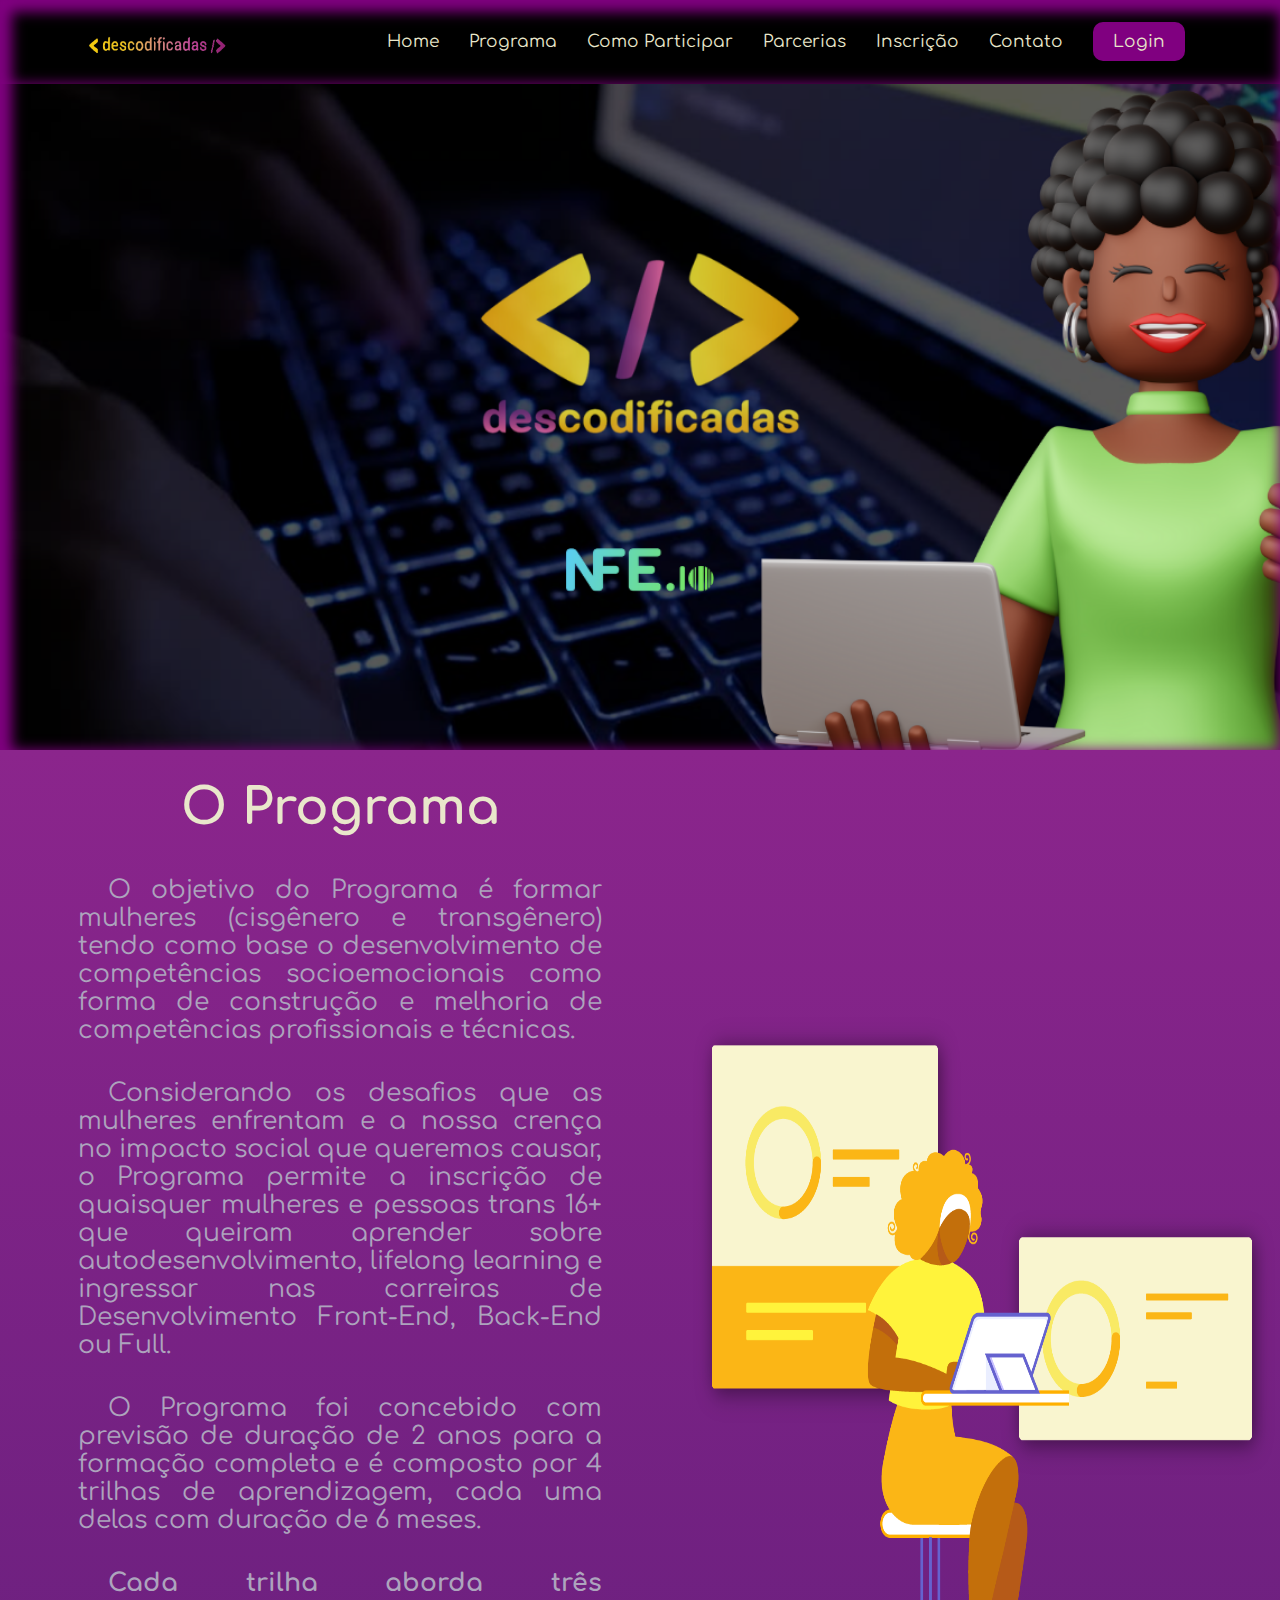
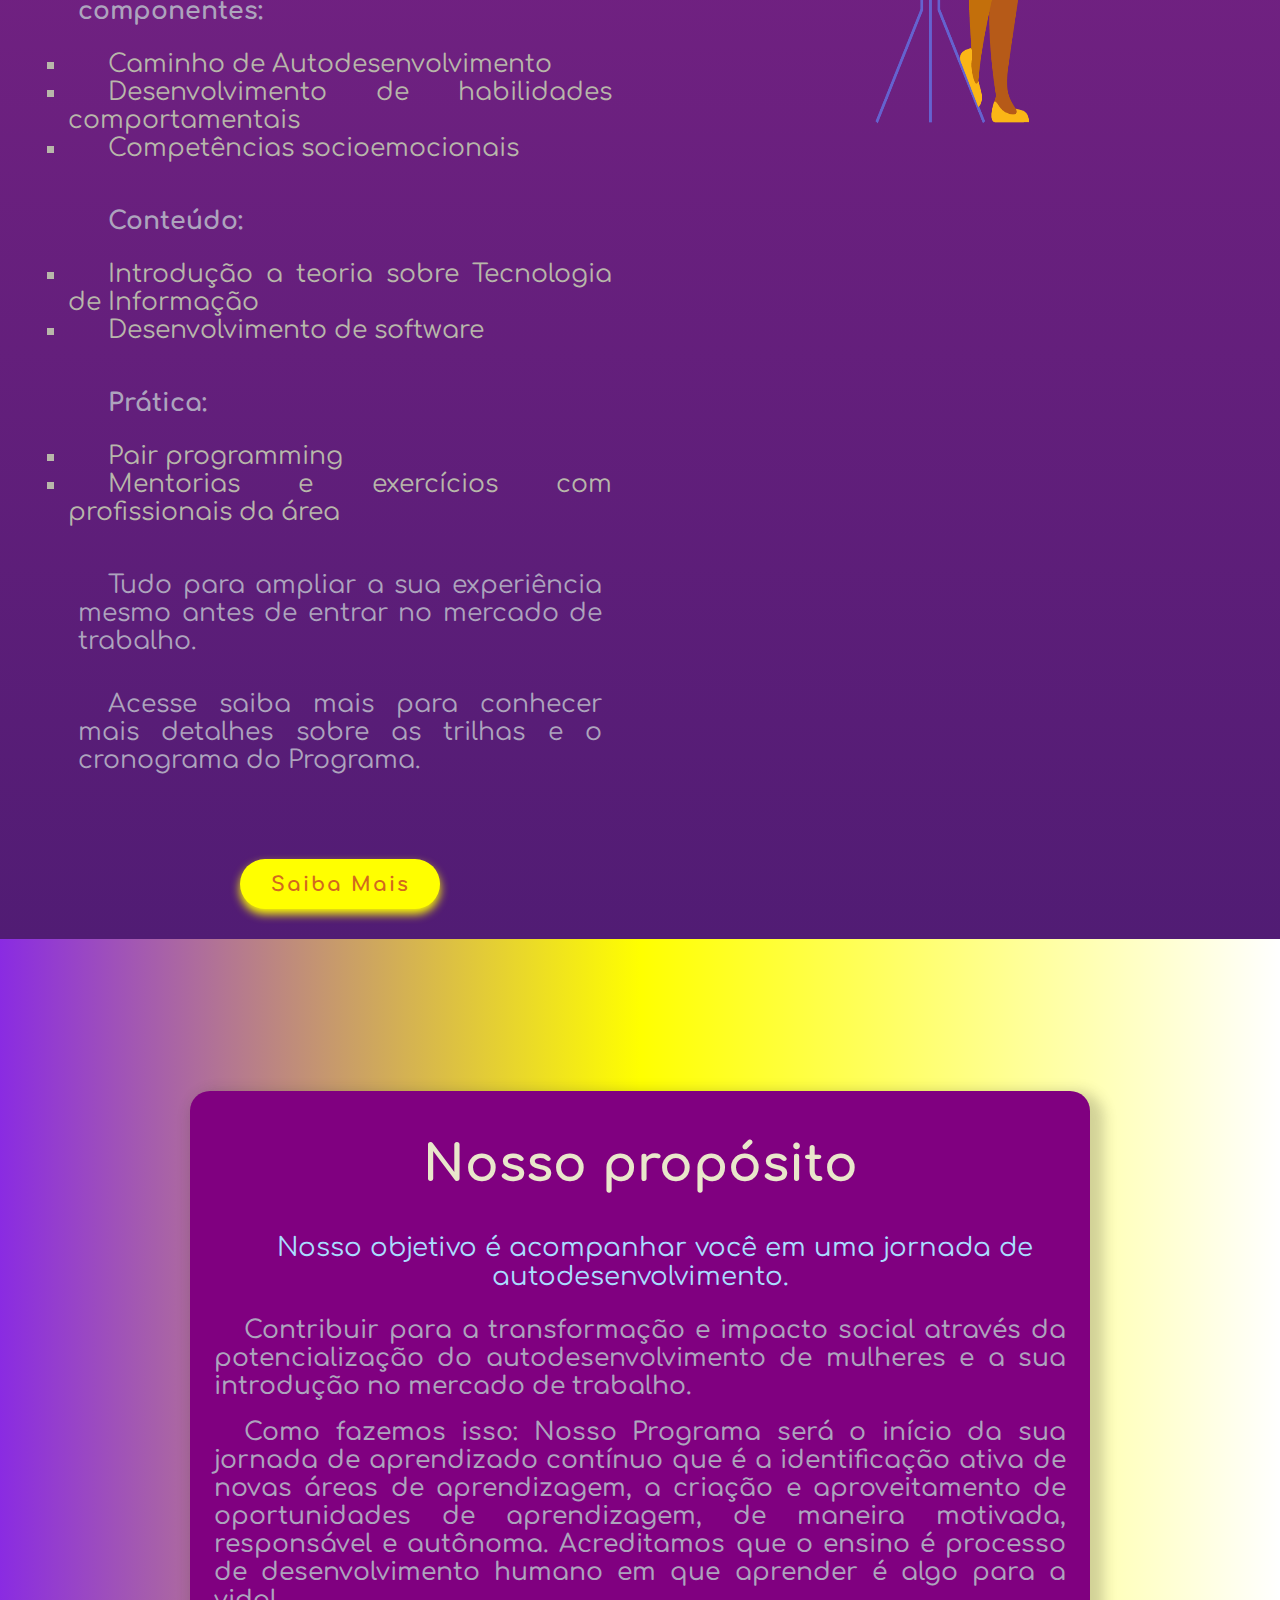
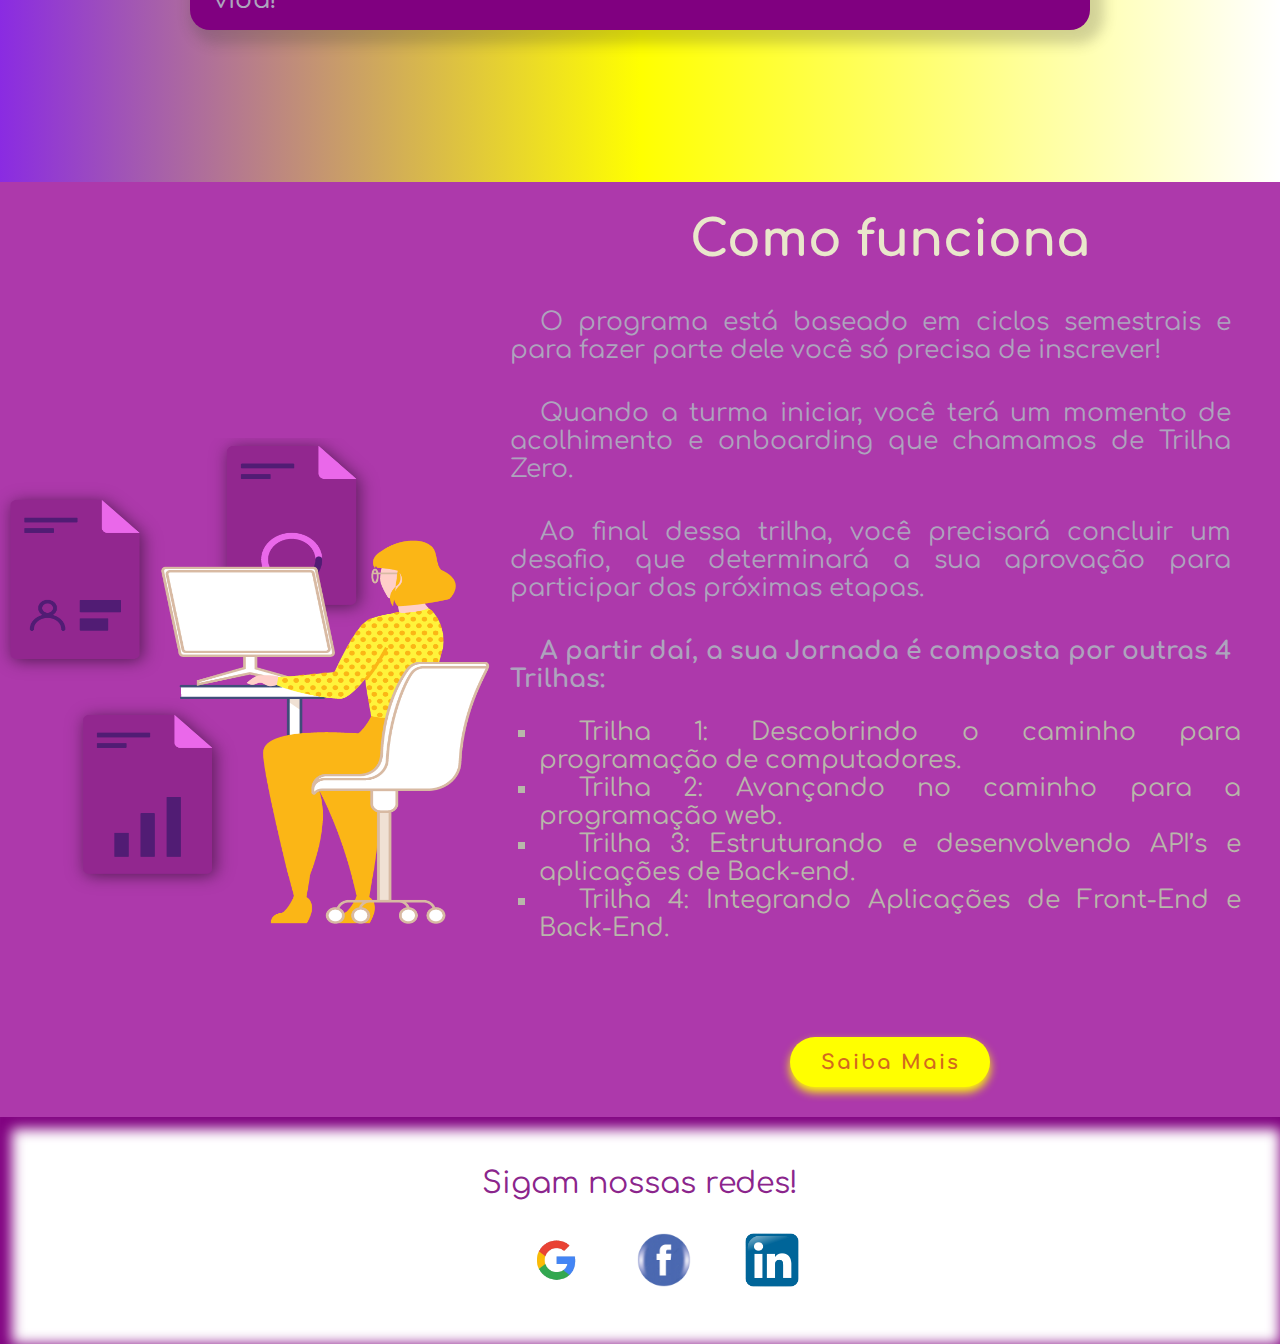
<file: index.html>
<!DOCTYPE html>
<html lang="pt-br">
  <head>
    <meta charset="UTF-8" />
    <meta http-equiv="X-UA-Compatible" content="IE=edge" />
    <meta name="viewport" content="width=device-width, initial-scale=1.0" />
    <title>Descodificadas</title>
    <link rel="shortcut icon" href="img/desc.ico" type="image/x-icon" />
    <link rel="stylesheet" href="style.css" />
  </head>

  <body>
    <header id="back_header">
      <nav class="navbar">
        <div class="logo">
          <a href="#"><img id="logo" src="img/picwish.png" alt="logo" /></a>
        </div>
        <ul class="open">
          <li><a href="#">Home</a></li>
          <li><a href="#">Programa</a></li>
          <li><a href="#">Como Participar</a></li>
          <li><a href="#">Parcerias</a></li>
          <li><a href="#">Inscrição</a></li>
          <li><a href="form.html">Contato</a></li>

          <li class="blue"><a href="#">Login</a></li>
        </ul>
        <div class="menu-icon" onclick="menuShow()">
          <img src="img/menu-de-hamburguer.png" alt="icone do menu" />
        </div>
      </nav>
      <script src="main.js"></script>
    </header>

    <main>
      <section class="container">
        <section class="objetivo">
          <h1>O Programa</h1>

          <p>
            O objetivo do Programa é formar mulheres (cisgênero e transgênero)
            tendo como base o desenvolvimento de competências socioemocionais
            como forma de construção e melhoria de competências profissionais e
            técnicas.
          </p>

          <p>
            Considerando os desafios que as mulheres enfrentam e a nossa crença
            no impacto social que queremos causar, o Programa permite a
            inscrição de quaisquer mulheres e pessoas trans 16+ que queiram
            aprender sobre autodesenvolvimento, lifelong learning e ingressar
            nas carreiras de Desenvolvimento Front-End, Back-End ou Full.
          </p>
          <p>
            O Programa foi concebido com previsão de duração de 2 anos para a
            formação completa e é composto por 4 trilhas de aprendizagem, cada
            uma delas com duração de 6 meses.
          </p>
          <p>
            <strong>Cada trilha aborda três componentes:</strong>
            <li>Caminho de Autodesenvolvimento</li>
            <li>Desenvolvimento de habilidades comportamentais</li>
            <li>Competências socioemocionais</li>
          </p>
          <p>
            <strong>Conteúdo:</strong>
            <li>Introdução a teoria sobre Tecnologia de Informação</li>
            <li>Desenvolvimento de software</li>
          </p>
          <p>
            <strong>Prática:</strong>
            <li>Pair programming</li>
            <li>Mentorias e exercícios com profissionais da área</li>
          </p>
          <p>
            Tudo para ampliar a sua experiência mesmo antes de entrar no mercado
            de trabalho.
          </p>

          <p>
            Acesse saiba mais para conhecer mais detalhes sobre as trilhas e o
            cronograma do Programa.
          </p>

          <a href="#"><button>Saiba Mais</button></a>
        </section>

        <section class="img1">
          <img id="mp" src="img/ilustracao-1.png " alt="mulher-programando" />
        </section>
      </section>

      <section class="cards">
        <section class="card">
          <h1>Nosso propósito</h1>
          <p>
            Nosso objetivo é acompanhar você em uma jornada de
            autodesenvolvimento.
          </p>
          <span
            >Contribuir para a transformação e impacto social através da
            potencialização do autodesenvolvimento de mulheres e a sua
            introdução no mercado de trabalho.
          </span><br><br>
          <span>
            Como fazemos isso: Nosso Programa será o início da sua jornada de
            aprendizado contínuo que é a identificação ativa de novas áreas de
            aprendizagem, a criação e aproveitamento de oportunidades de
            aprendizagem, de maneira motivada, responsável e autônoma.
            Acreditamos que o ensino é processo de desenvolvimento humano em que
            aprender é algo para a vida!
          </span>
        </section>
      </section>
      <section class="container2">
        <section class="img2">
          <img id="mp2" src="img/mulher-prog2.png " alt="mulher-programando" />
        </section>

        <section class="funcionamento">
          <h1>Como funciona</h1>

          <p class="text">
            O programa está baseado em ciclos semestrais e para fazer parte dele
            você só precisa de inscrever!
          </p>

          <p class="text">
            Quando a turma iniciar, você terá um momento de acolhimento e
            onboarding que chamamos de Trilha Zero.
          </p>
          <p class="text">
            Ao final dessa trilha, você precisará concluir um desafio, que
            determinará a sua aprovação para participar das próximas etapas.
          </p>
          <p class="text">
            <strong
              >A partir daí, a sua Jornada é composta por outras 4
              Trilhas:</strong
            >
            <li class="fun">
              Trilha 1: Descobrindo o caminho para programação de computadores.
            </li>
            <li class="fun">
              Trilha 2: Avançando no caminho para a programação web.
            </li>
            <li class="fun">
              Trilha 3: Estruturando e desenvolvendo API’s e aplicações de
              Back-end.
            </li>
            <li class="fun">
              Trilha 4: Integrando Aplicações de Front-End e Back-End.          
            </li>
          </p>

          <a  href="#"><button>Saiba Mais</button></a>
        </section>
      </section>
      <footer class="fixo">

        <span>Sigam nossas redes! </span>
        <div class="social-media">
          <a href="#">
            <img src="img/google.png" alt="Google" />
          </a>
          <a href="#">
            <img src="img/facebook.png" alt="Facebook" />
          </a>
          <a href="#">
            <img src="img/linkdn.png" alt="Linkdn" />
          </a>
        </div>
      </footer>
    </main>
  </body>
</html>
</file>
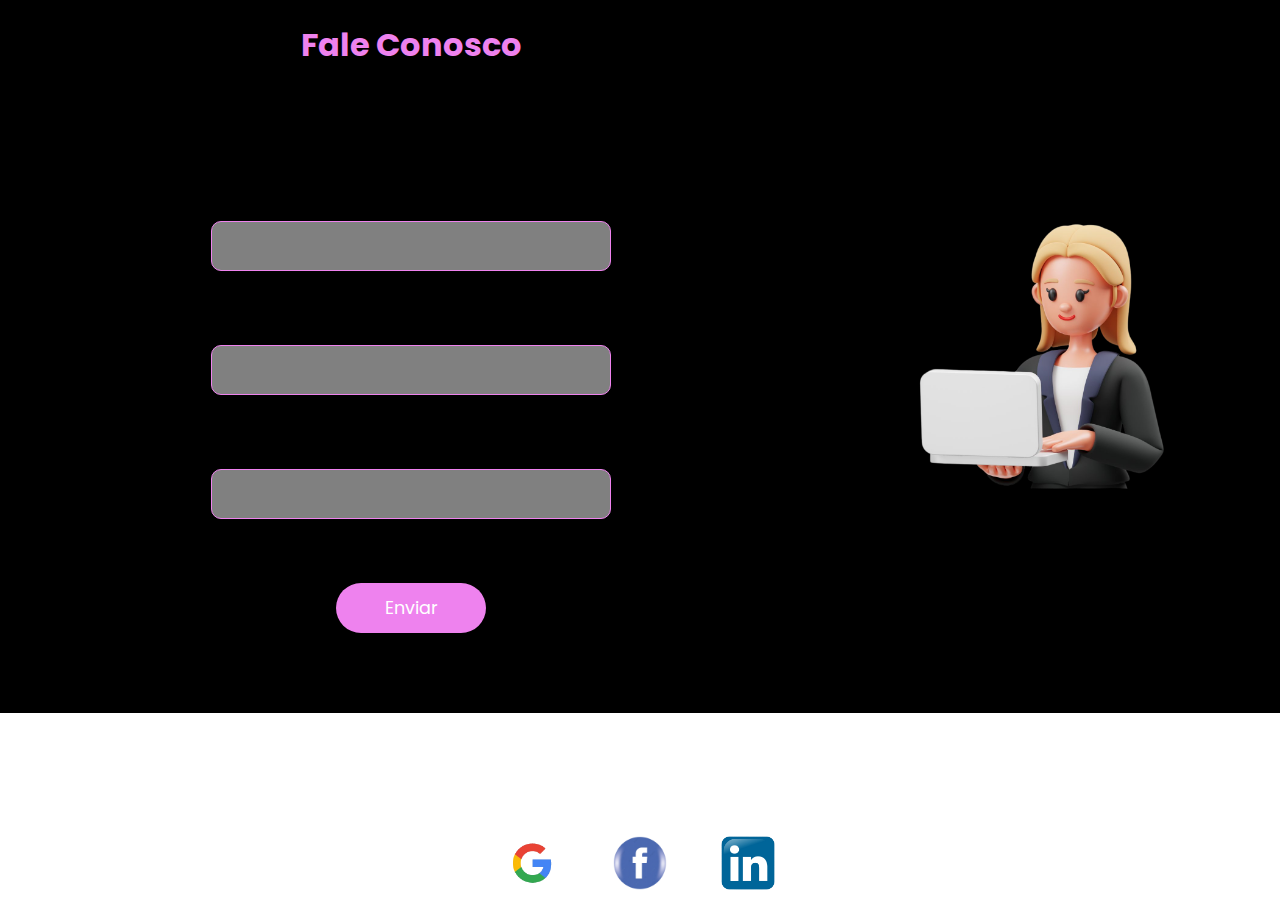
<file: form.html>
<!DOCTYPE html>
<html lang="pt-br">
  <head>
    <meta charset="UTF-8" />
    <meta http-equiv="X-UA-Compatible" content="IE=edge" />
    <meta name="viewport" content="width=device-width, initial-scale=1.0" />
    <title>Formulário</title>
    <link rel="stylesheet" href="style-form.css" />
  </head>
  <body>
    <main>
      <section class="container">
        <section class="cadastro">
          <h1>Fale Conosco</h1>

          <form action="">
            <label for="nome">
              <span>Nome</span>
              <input type="text" id="nome" name="nome" />
            </label>
            <label for="email">
              <span>E-mail</span>
              <input type="email" id="email name=" email />
            </label>
            <label for="password">
              <span>Senha</span>
              <input type="text" id="password" name="password" />
            </label>
            <input type="submit" value="Enviar" />
          </form>
        </section>

        <section class="images">
          <img src="img/woman.png" alt="woman" />
          <div class="circulo"></div>
        </section>
      </section>
      <footer class="fixo">
        <div class="social-media">
          <a href="#">
            <img src="img/google.png" alt="Google" />
          </a>
          <a href="#">
            <img src="img/facebook.png" alt="Facebook" />
          </a>
          <a href="#">
            <img src="img/linkdn.png" alt="Linkdn" />
          </a>
        </div>
      </footer>
    </main>
  </body>
</html>
</file>
<file: style.css>
@charset "UTF-8";

@import url("https://fonts.googleapis.com/css2?family=Comfortaa:wght@300;400;700&display=swap");

* {
  margin: 0;
  padding: 0;
  box-sizing: border-box;
  font-family: sans-serif;
  font-family: "Comfortaa", cursive;
}

/* HEADER */

.navbar {
  display: flex;
  justify-content: space-between;
  align-items: center;
  padding: 1.4rem 5rem;
  background-color: black;
  box-shadow: inset 6px 6px 13px 6px purple;
}

.logo {
  color: white;
}

.navbar ul {
  display: flex;
  align-items: center;
  list-style: none;
}

.navbar ul li {
  margin: 0 15px;
}

.navbar ul a {
  text-decoration: none;
  color: rgb(233, 231, 203);
  font-size: 17px;
}

.blue {
  background-color: purple;
  padding: 10px 20px;
  border-radius: 10px;
}

.menu-icon img {
  width: 45px;
}

.menu-icon {
  display: none;
  cursor: pointer;
}

@media (max-width: 700px) {
  .menu-icon {
    display: block;
  }
  .navbar ul {
    position: absolute;
    /* background-color: black; */
    top: 90px;
    left: -100%;
    flex-direction: column;
    justify-content: center;
    align-items: flex-end;
    height: 225px;
    width: 100%;
    transition: 0.3s;
    right: 85px;
  }
  .navbar ul li {
    margin: 5px 0;
  }

  .navbar ul.open {
    left: auto;
  }
}

/* header {

  background-color: hsl(0, 13%, 56%);
  width: 100%;
  display: flex;
  flex-wrap: wrap;
  justify-content: space-between;
  padding: 30px 50px;
  font-family: "Roboto", sans-serif;
}

header nav {
  display: flex;
  justify-content: flex-end;
  padding: 1rem;
  height: 100px;
}

header li a {
  color: yellow;
  font-size: 25px;
  font-weight: 100px;
  font-family: "Quantico", sans-serif;
}

header li {
  margin: 0 15px;
  list-style: none;
}

header li:first-child {
  margin-left: 0;
}

header li:last-child {
  margin-right: 0;
}

header section {
  flex-wrap: wrap;
}

nav,
a {
  text-decoration: none;
  cursor: pointer;
  opacity: 1;
}

a:hover {
  opacity: 0.7;
}

ul {
  list-style: none;
  display: flex;
  margin: 0;
  padding: 0;
}

#nome {
  font-family: "Playball", cursive;
  color: rgb(209, 24, 156);
  font-size: 150px;
  margin-top: 190px;
}
 @media screen and (max-width: 1000px) {
  header {
    flex-direction: column;
    align-items: center;
   width: 100%;
  }
} 

@media all and (max-width: 700px) {
  ul {
    flex-direction: column;
    align-items: center;
    width: 100%;
  }
} */

#back_header {
  background-image: url(img/massinha-mulher-pc.png);
  background-size: cover;
  background-position: center;
  background-repeat: no-repeat;
  height: 750px;
  box-shadow: inset 6px 6px 13px 6px purple;
  background-attachment: fixed;
}
#logo {
  width: 150px;
}

/* MAIN */

.container {
  display: flex;
  justify-content: space-around flex-start;
  background-image: linear-gradient(to top, #511c74, #8b258c);
}

.objetivo {
  display: flex;
  flex-direction: column;
  align-items: center;
  font-size: 100%;
  width: 100%;
  padding-bottom: 30px;
}

h1 {
  width: 100%;
  /* font-family: "Comfortaa", display; */
  text-align: center;
  font-size: 50px;
  padding: 30px;
  color: rgb(27, 158, 36);
}

section > p {
  width: 80%;
  /* font-family: "Comfortaa", display; */
  text-align: justify;
  font-size: 25px;
  padding: 10px;
  color: #ada4bd;
  text-indent: 30px;
  margin-bottom: 15px;
}

section > li {
  /* font-family: "Comfortaa", display; */
  font-size: 25px;
  color: rgb(237, 225, 55);
  width: 80%;
  text-align: justify;
  list-style: square;
  text-indent: 40px;
}
button {
  border-width: 0px;
  border-radius: 100px;
  background-color: yellow;
  font-size: 20px;
  letter-spacing: 2px;
  font-weight: 700;
  width: 200px;
  height: 50px;
  cursor: pointer;
  margin-top: 60px;
  color: chocolate;
  box-shadow: 0px 5px 10px yellow;
}

.img1 {
  align-items: flex-end;
  justify-content: center;
  width: 50%;
  padding-top: 20%;
}

#mp {
  width: 600px;
  height: 750px;
  align-items: flex-end;
  justify-content: center;
}

@media screen and (max-width: 720px) {
  .container {
    flex-direction: column;
  }

  #mp {
    width: 500px;
    height: 500px;
  }

  img {
    align-self: start;
  }

  section > li {
    width: 70%;
  }
}

/* CARD */

.card:hover {
  transform: translateY(-15px);
  cursor: pointer;
}

.cards {
  display: flex;
  padding: 152px;
  justify-content: center;
  background-image: linear-gradient(to right, blueviolet, yellow, white);
  background-size: cover;
  background-position: center;
  background-repeat: no-repeat;
}

.card {
  background: blueviolet;
}

.card:hover {
  opacity: 0.9;
}

.card:hover {
  transform: scale(1.1);
}

section .card p {
  color: #adff;
  font-size: 26px;
  text-align: center;
  width: 100%;
}

section.card {
  display: block;
  /* justify-content: center;
  flex-direction: column;
  align-items: center; */
  background: purple;
  padding: 1rem 1.5rem;
  border-radius: 8px;
  max-height: 900px;
  /* margin-left: 32px; */
  text-align: justify;
  border-radius: 20px;
  box-shadow: 7px 7px 13px 7px rgba(50, 50, 50, 0.22);
  transition: 0.3s;
  width: 900px;
}
section span {
  font-weight: 500;
  font-size: 25px;
  margin-bottom: 16px;
  text-align: justify;
  padding: 30px;
  color: #ada4bd;
  text-indent: 30px;
  margin-bottom: 15px;
  width: 100%;
}

main.cards section.card button {
  background: linear-gradient(to right, #9f66ff, #dfcbff);
}
@media screen and (max-width: 720px) {
  main.cards {
    flex-direction: column;
  }

  main.cards section.card {
    margin-left: 0;
    margin-bottom: 32px;
  }

  main.cards section.card:last-child {
    margin-bottom: 0;
  }
}

/* FUNCIONAMENTO */

.container2 {
  display: flex;
  justify-content: space-around flex-start;
  background-color: #ad39ab;
}

.funcionamento {
  display: flex;
  flex-direction: column;
  font-size: 100%;
  width: 100%;
  padding-bottom: 30px;
  margin: 0;
}

h1 {
  width: 100%;
  align-items: center;
  font-size: 50px;
  padding: 30px;
  color: rgb(233, 231, 203);
}

.text {
  display: flex;
  width: 95%;
  flex-wrap: wrap;
  font-size: 25px;
  padding: 10px;
  color: #ada4bd;
  text-indent: 30px;
  margin-bottom: 15px;
}

section > li {
  font-family: "Comfortaa", cursive;
  font-size: 25px;
  color: rgb(184, 183, 170);
  width: 80%;
  text-align: justify;
  list-style: square;
  text-indent: 40px;
}

.fun {
  width: 90%;
  text-align: justify;
  margin-left: 5%;
}
.funcionamento button {
  border-width: 0px;
  border-radius: 100px;
  background-color: yellow;
  font-size: 20px;
  letter-spacing: 2px;
  font-weight: 700;
  /* width: 200px; */
  /* height: 50px; */
  /* cursor: pointer; */
  margin-top: 60px;
  color: chocolate;
  text-align: center;
}

.funcionamento a {
  text-align: center;
}
.img2 {
  align-items: flex-end;
  justify-content: center;
  width: 50%;
  padding-top: 20%;
}

#mp2 {
  width: 500px;
  height: 500px;
  align-items: flex-end;
  justify-content: center;
}

@media screen and (max-width: 720px) {
  .container2 {
    flex-direction: column;
  }

  #mp2 {
    width: 500px;
    height: 500px;
  }

  .img2 {
    align-self: start;
  }

  section > li {
    width: 70%;
  }
}

.fixo {
  bottom: 0;
  /* position: fixed; */
  width: 100%;
  text-align: center;
  box-shadow: inset 6px 6px 13px 6px purple;
  padding: 50px;
}

footer span {
  font-size: 30px;
  color: #8b258c;
}

.social-media {
  display: flex;
  align-content: center;
  padding-top: 30px;
  width: 100%;
  justify-content: center;
}

.social-media a {
  text-decoration: none;
}
.social-media img {
  width: 60px;
  margin-left: 3rem;
}
</file>
<file: style-form.css>
@import url("https://fonts.googleapis.com/css2?family=Poppins:ital,wght@0,100;0,200;0,300;0,400;0,500;0,600;0,700;0,800;0,900;1,100;1,200;1,300;1,400;1,500;1,600;1,700;1,800;1,900&display=swap");

* {
  margin: 0;
  padding: 0;
  border: 0;
  box-sizing: border-box;
  font-family: "Poppins", sans-serif;
}


.container {
  display: flex;
  justify-content: space-around flex-start;
  background: black;
  align-items: center;
}



section.cadastro {
  display: flex;
  flex-direction: column;
  align-items: center;
  font-size: 100%;
  width: 100%;
  padding-bottom: 30px;
}

h1 {
  color: violet;
  font-size: 2rem;
  margin-bottom: 3rem;
  text-align: center;
}

.social-media {
  display: flex;
  align-content: center;
  padding-top: 30px;
  width: 100%;
  justify-content: center;
}

.social-media a {
  text-decoration: none;
}
.social-media img {
  width: 60px;
  margin-left: 3rem;
}

/* para tirar a margem da primeira imagem google */

.social-media a:first-child img {
  margin-left: 0;
}
/* 
.alternativa {
  margin-top: 3rem;
}

.alternativa span {
  font-size: 1.1rem;
  font-weight: 400;
  color: aliceblue;
  position: relative;
}

.alternativa span::before,
.alternativa span::after {
  position: absolute;
  content: "";
  height: 1px;
  width: 100px;
  bottom: 50%;
  right: 50px;
  background: gray;
}

.alternativa span::after {
  left: 50px;
} */

form {
  display: flex;
  flex-direction: column;
  align-items: center;
  /* background: #8b268b; */
  padding: 30px;
  width: 70%;
}

form label {
  display: flex;
  flex-direction: column;
}

form label span {
  font-size: 1.1rem;
  margin-top: 2rem;
}

form input {
  background: gray;
  width: 400px;
  height: 50px;
  padding: 0 0.5rem;
  margin-top: 1rem;
  outline: none;
  color: black;
  font-size: 1rem;
  border: 1px solid violet;
  border-radius: 10px;
}

form input[type="submit"] {
  cursor: pointer;
  width: 150px;
  margin-top: 4rem;
  border: none;
  border-radius: 32px;
  background: violet;
  color: white;
  font-size: 1.1rem;
  transition: all 0.3s ease-in-out;
}

form input[type="submit"]:hover {
  background: palevioletred;
}

section.images {
  width: 50%;
  display: flex;
  align-items: flex-end;
  padding: 4rem;
  justify-content: flex-start;
}

section.images img {
  width: 100%;
}



.fixo {
  bottom: 0;
  position: fixed;
  width: 100%;
  text-align: center;
}
@media only screen and (min-width: 900px) and(max-width: 1200px) {
  section.images img {
    width: 110%;
  }

  section.images .circulo {
    clip-path: circle(35% at right 80%);
  }
}

@media only screen and (max-width: 900px) {
  section.images {
    display: none;
    visibility: hidden;
  }

  main {
    width: 100vw;
  }
}

/* CELULAR */

@media only screen and (max-width: 450px) {
  main h1 {
    font-size: 2rem;
  }

  main .alternative span {
    font-size: 0.8rem;
  }

  main form label span,
  main form input[type="submit"] {
    font-size: 1rem;
  }
}
</file>
